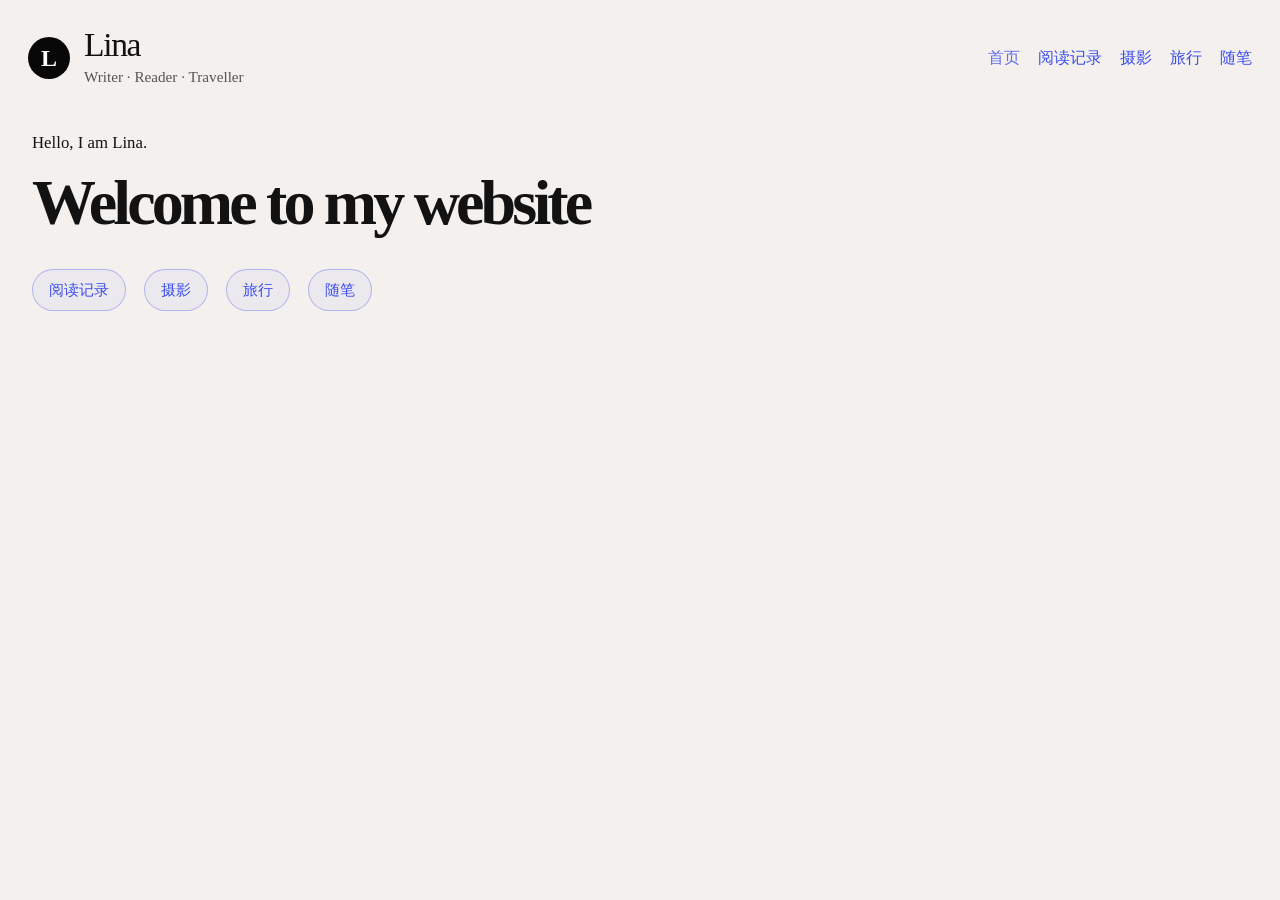
<file: index.html>
<!DOCTYPE html>
<html lang="zh-CN">
  <head>
    <meta charset="UTF-8" />
    <meta name="viewport" content="width=device-width, initial-scale=1.0" />
    <title>Lina | Welcome</title>
    <link rel="stylesheet" href="assets/css/styles.css" />
  </head>
  <body class="landing-page">
    <div class="page-shell landing-shell">
      <header class="topbar landing-topbar">
        <div class="brand-box">
          <div class="brand-mark">L</div>
          <div class="brand-copy">
            <div class="brand-name">Lina</div>
            <div class="brand-role">Writer · Reader · Traveller</div>
          </div>
        </div>

        <nav class="topnav" aria-label="主导航">
          <a href="index.html" class="active">首页</a>
          <a href="reading-record.html">阅读记录</a>
          <a href="pages/photography.html">摄影</a>
          <a href="pages/travel.html">旅行</a>
          <a href="pages/notes.html">随笔</a>
        </nav>
      </header>

      <main class="landing-main">
        <p class="landing-kicker">Hello, I am Lina.</p>
        <h1 class="welcome-title">Welcome to my website</h1>

        <div class="quick-links landing-links" aria-label="快速入口">
          <a href="reading-record.html">阅读记录</a>
          <a href="pages/photography.html">摄影</a>
          <a href="pages/travel.html">旅行</a>
          <a href="pages/notes.html">随笔</a>
        </div>
      </main>
    </div>
  </body>
</html>
</file>
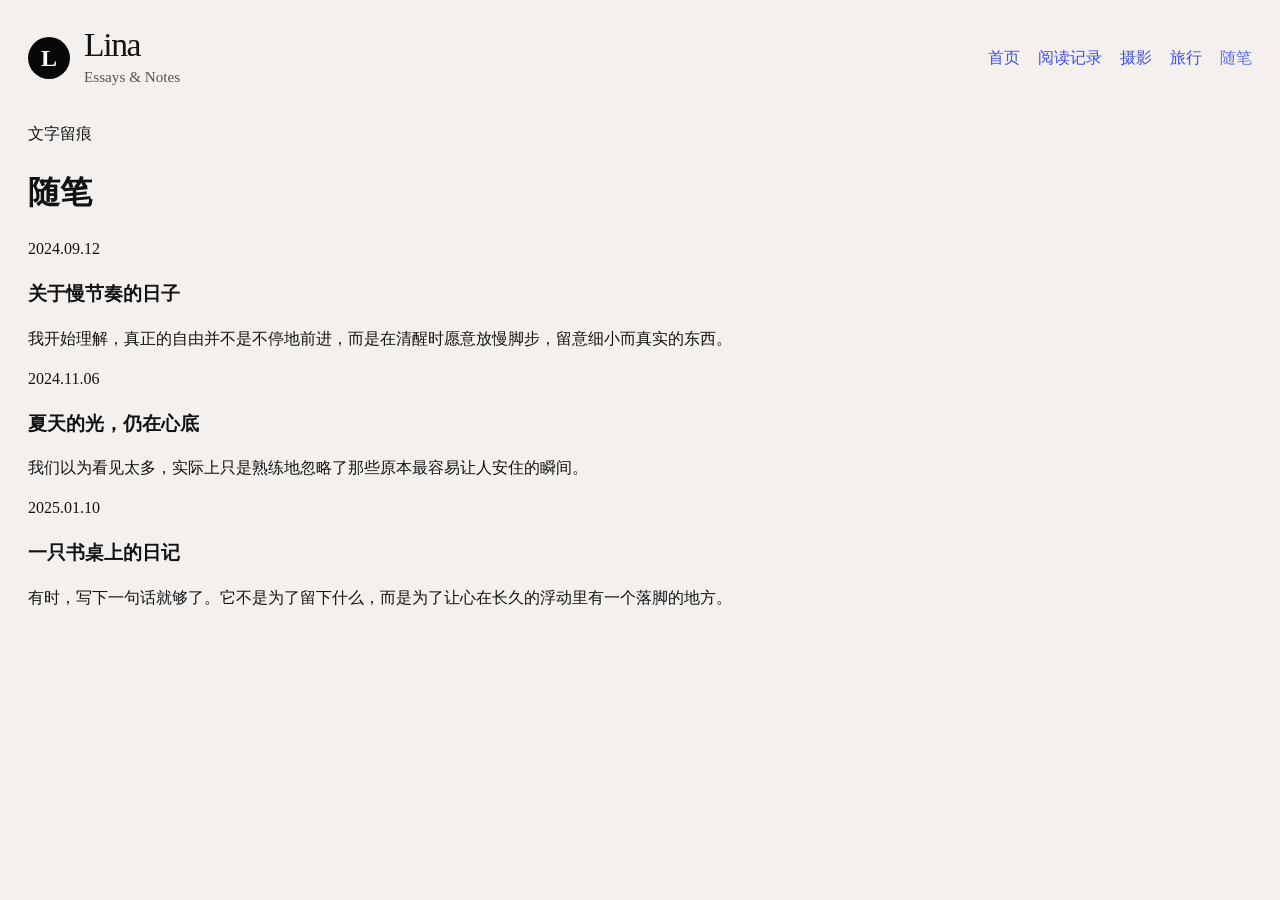
<file: pages/notes.html>
<!DOCTYPE html>
<html lang="zh-CN">
  <head>
    <meta charset="UTF-8" />
    <meta name="viewport" content="width=device-width, initial-scale=1.0" />
    <title>随笔</title>
    <link rel="stylesheet" href="../assets/css/styles.css" />
  </head>
  <body class="sub-page">
    <div class="page-shell sub-shell">
      <header class="topbar">
        <div class="brand-box">
          <div class="brand-mark">L</div>
          <div class="brand-copy">
            <div class="brand-name">Lina</div>
            <div class="brand-role">Essays & Notes</div>
          </div>
        </div>

        <nav class="topnav" aria-label="主导航">
          <a href="../index.html">首页</a>
          <a href="../reading-record.html">阅读记录</a>
          <a href="photography.html">摄影</a>
          <a href="travel.html">旅行</a>
          <a href="notes.html" class="active">随笔</a>
        </nav>
      </header>

      <main class="sub-page-main">
        <p class="sub-kicker">文字留痕</p>
        <h1>随笔</h1>

        <div class="article-list">
          <article class="story-item">
            <div class="story-date">2024.09.12</div>
            <div>
              <h3>关于慢节奏的日子</h3>
              <p>我开始理解，真正的自由并不是不停地前进，而是在清醒时愿意放慢脚步，留意细小而真实的东西。</p>
            </div>
          </article>
          <article class="story-item">
            <div class="story-date">2024.11.06</div>
            <div>
              <h3>夏天的光，仍在心底</h3>
              <p>我们以为看见太多，实际上只是熟练地忽略了那些原本最容易让人安住的瞬间。</p>
            </div>
          </article>
          <article class="story-item">
            <div class="story-date">2025.01.10</div>
            <div>
              <h3>一只书桌上的日记</h3>
              <p>有时，写下一句话就够了。它不是为了留下什么，而是为了让心在长久的浮动里有一个落脚的地方。</p>
            </div>
          </article>
        </div>
      </main>
    </div>
  </body>
</html>
</file>
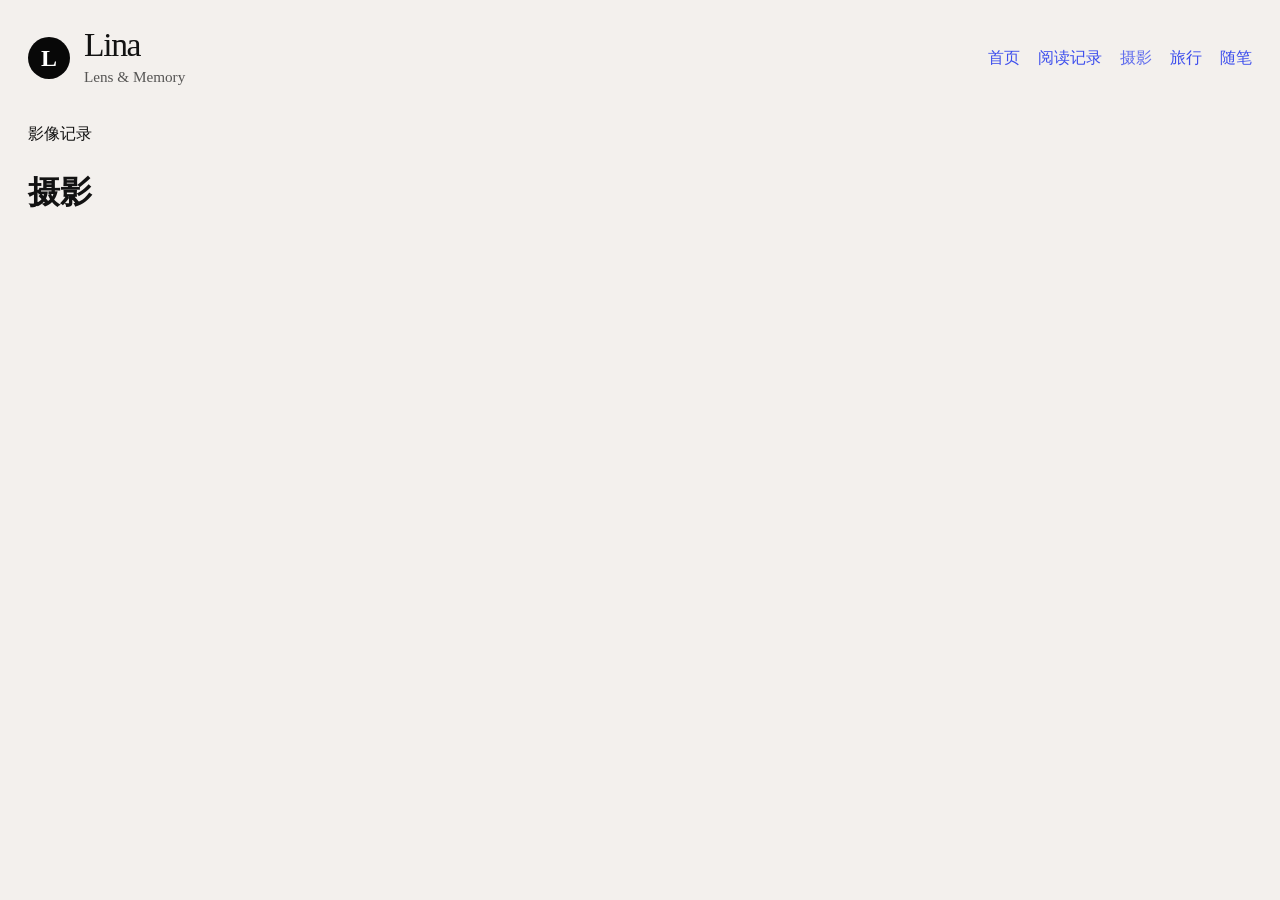
<file: pages/photography.html>
<!DOCTYPE html>
<html lang="zh-CN">
  <head>
    <meta charset="UTF-8" />
    <meta name="viewport" content="width=device-width, initial-scale=1.0" />
    <title>摄影</title>
    <link rel="stylesheet" href="../assets/css/styles.css" />
  </head>
  <body class="sub-page">
    <div class="page-shell sub-shell">
      <header class="topbar">
        <div class="brand-box">
          <div class="brand-mark">L</div>
          <div class="brand-copy">
            <div class="brand-name">Lina</div>
            <div class="brand-role">Lens & Memory</div>
          </div>
        </div>

        <nav class="topnav" aria-label="主导航">
          <a href="../index.html">首页</a>
          <a href="../reading-record.html">阅读记录</a>
          <a href="photography.html" class="active">摄影</a>
          <a href="travel.html">旅行</a>
          <a href="notes.html">随笔</a>
        </nav>
      </header>

      <main class="sub-page-main">
        <p class="sub-kicker">影像记录</p>
        <h1>摄影</h1>

        <div class="gallery-grid">
          <div class="photo-card photo-1"></div>
          <div class="photo-card photo-2"></div>
          <div class="photo-card photo-3"></div>
          <div class="photo-card photo-4"></div>
          <div class="photo-card photo-5"></div>
          <div class="photo-card photo-6"></div>
        </div>
      </main>
    </div>
  </body>
</html>
</file>
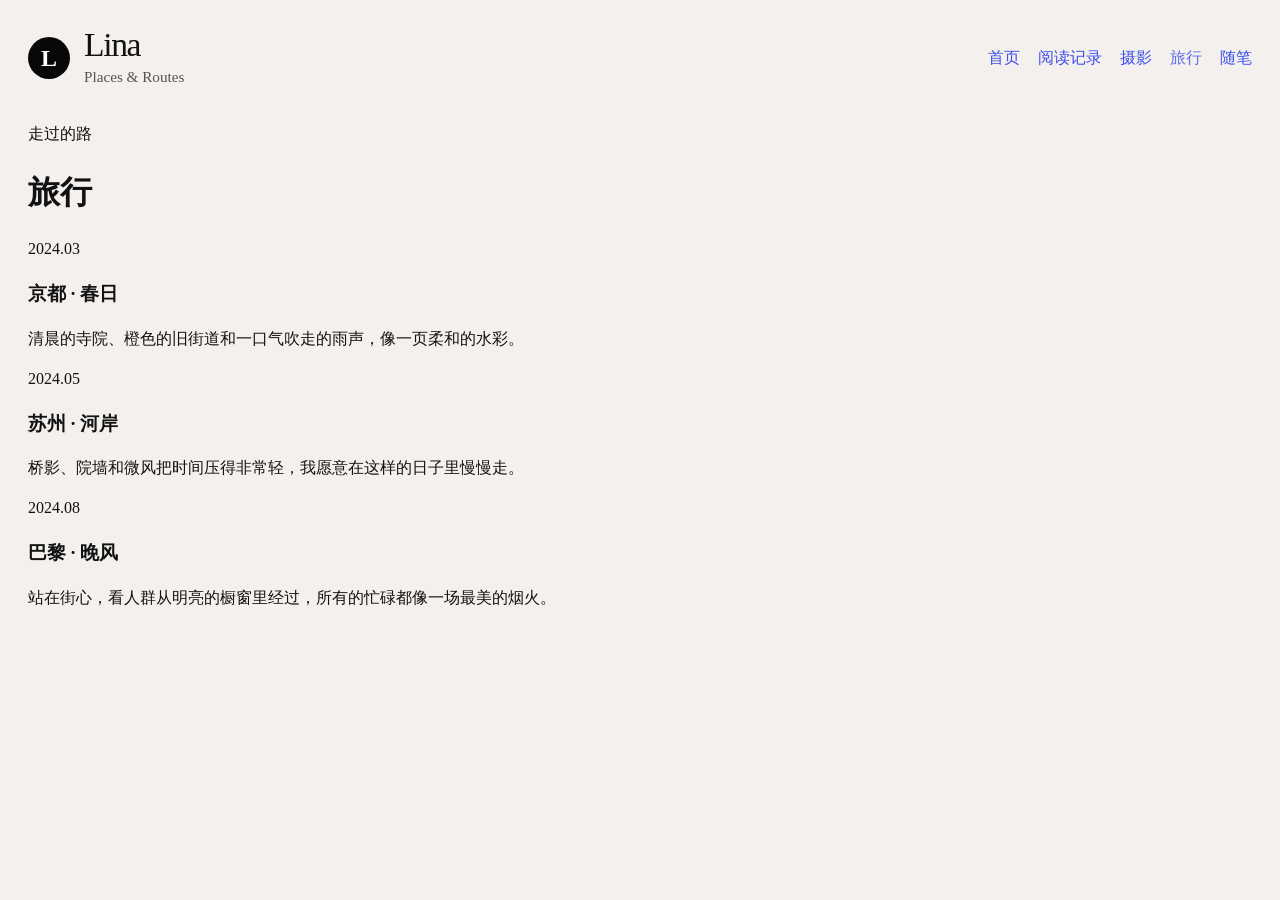
<file: pages/travel.html>
<!DOCTYPE html>
<html lang="zh-CN">
  <head>
    <meta charset="UTF-8" />
    <meta name="viewport" content="width=device-width, initial-scale=1.0" />
    <title>旅行</title>
    <link rel="stylesheet" href="../assets/css/styles.css" />
  </head>
  <body class="sub-page">
    <div class="page-shell sub-shell">
      <header class="topbar">
        <div class="brand-box">
          <div class="brand-mark">L</div>
          <div class="brand-copy">
            <div class="brand-name">Lina</div>
            <div class="brand-role">Places & Routes</div>
          </div>
        </div>

        <nav class="topnav" aria-label="主导航">
          <a href="../index.html">首页</a>
          <a href="../reading-record.html">阅读记录</a>
          <a href="photography.html">摄影</a>
          <a href="travel.html" class="active">旅行</a>
          <a href="notes.html">随笔</a>
        </nav>
      </header>

      <main class="sub-page-main">
        <p class="sub-kicker">走过的路</p>
        <h1>旅行</h1>

        <div class="article-list">
          <article class="story-item">
            <div class="story-date">2024.03</div>
            <div>
              <h3>京都 · 春日</h3>
              <p>清晨的寺院、橙色的旧街道和一口气吹走的雨声，像一页柔和的水彩。</p>
            </div>
          </article>
          <article class="story-item">
            <div class="story-date">2024.05</div>
            <div>
              <h3>苏州 · 河岸</h3>
              <p>桥影、院墙和微风把时间压得非常轻，我愿意在这样的日子里慢慢走。</p>
            </div>
          </article>
          <article class="story-item">
            <div class="story-date">2024.08</div>
            <div>
              <h3>巴黎 · 晚风</h3>
              <p>站在街心，看人群从明亮的橱窗里经过，所有的忙碌都像一场最美的烟火。</p>
            </div>
          </article>
        </div>
      </main>
    </div>
  </body>
</html>
</file>
<file: assets/css/styles.css>
* {
  box-sizing: border-box;
}

:root {
  --bg: #f3f0ed;
  --text: #121212;
  --muted: rgba(18, 18, 18, 0.7);
  --line: rgba(18, 18, 18, 0.15);
  --blue: #3d4eed;
  --dark: #080808;
}

html, body {
  margin: 0;
  min-height: 100%;
  font-family: "Georgia", "Times New Roman", "PingFang SC", "Microsoft YaHei", serif;
  background: var(--bg);
  color: var(--text);
}

body {
  line-height: 1.5;
}

img {
  max-width: 100%;
  display: block;
}

a {
  color: inherit;
  text-decoration: none;
}

button, input, textarea {
  font: inherit;
}

.page-shell {
  max-width: 1280px;
  margin: 0 auto;
  padding: 28px 28px 60px;
}

.topbar {
  display: flex;
  align-items: center;
  justify-content: space-between;
  gap: 20px;
  padding-bottom: 18px;
}

.brand-box {
  display: flex;
  align-items: center;
  gap: 14px;
}

.brand-mark {
  width: 42px;
  height: 42px;
  border-radius: 999px;
  background: var(--dark);
  color: white;
  display: grid;
  place-items: center;
  font-size: 1.5rem;
  font-weight: 700;
}

.brand-copy {
  display: flex;
  flex-direction: column;
  align-items: flex-start;
}

.brand-name {
  font-size: 2.1rem;
  line-height: 1;
  font-weight: 500;
  letter-spacing: -0.04em;
}

.brand-role {
  margin-top: 4px;
  font-size: 0.95rem;
  color: var(--muted);
}

.topnav {
  display: flex;
  align-items: center;
  flex-wrap: wrap;
  gap: 18px;
}

.topnav a {
  font-size: 1rem;
  color: var(--blue);
}

.topnav a.active {
  opacity: 0.8;
}

.landing-main {
  margin-top: 24px;
  padding-left: 4px;
}

.landing-kicker {
  margin: 0 0 12px;
  font-size: 1.05rem;
  color: var(--text);
}

.welcome-title {
  margin: 0;
  font-size: clamp(2.8rem, 5vw, 5rem);
  line-height: 1.08;
  letter-spacing: -0.06em;
  font-weight: 700;
}

.quick-links {
  display: flex;
  flex-wrap: wrap;
  gap: 18px;
  margin-top: 32px;
}

.quick-links a {
  display: inline-block;
  padding: 0.55rem 1rem;
  border: 1px solid rgba(61, 78, 237, 0.35);
  border-radius: 999px;
  background: rgba(61, 78, 237, 0.04);
  color: var(--blue);
  font-size: 0.96rem;
  transition: all 0.2s ease;
}

.quick-links a:hover {
  background: rgba(61, 78, 237, 0.1);
}

@media (max-width: 640px) {
  .page-shell {
    padding-left: 18px;
    padding-right: 18px;
  }

  .topbar {
    flex-direction: column;
    align-items: flex-start;
  }

  .brand-name {
    font-size: 1.7rem;
  }

  .quick-links {
    flex-direction: column;
    align-items: flex-start;
  }
}
</file>
